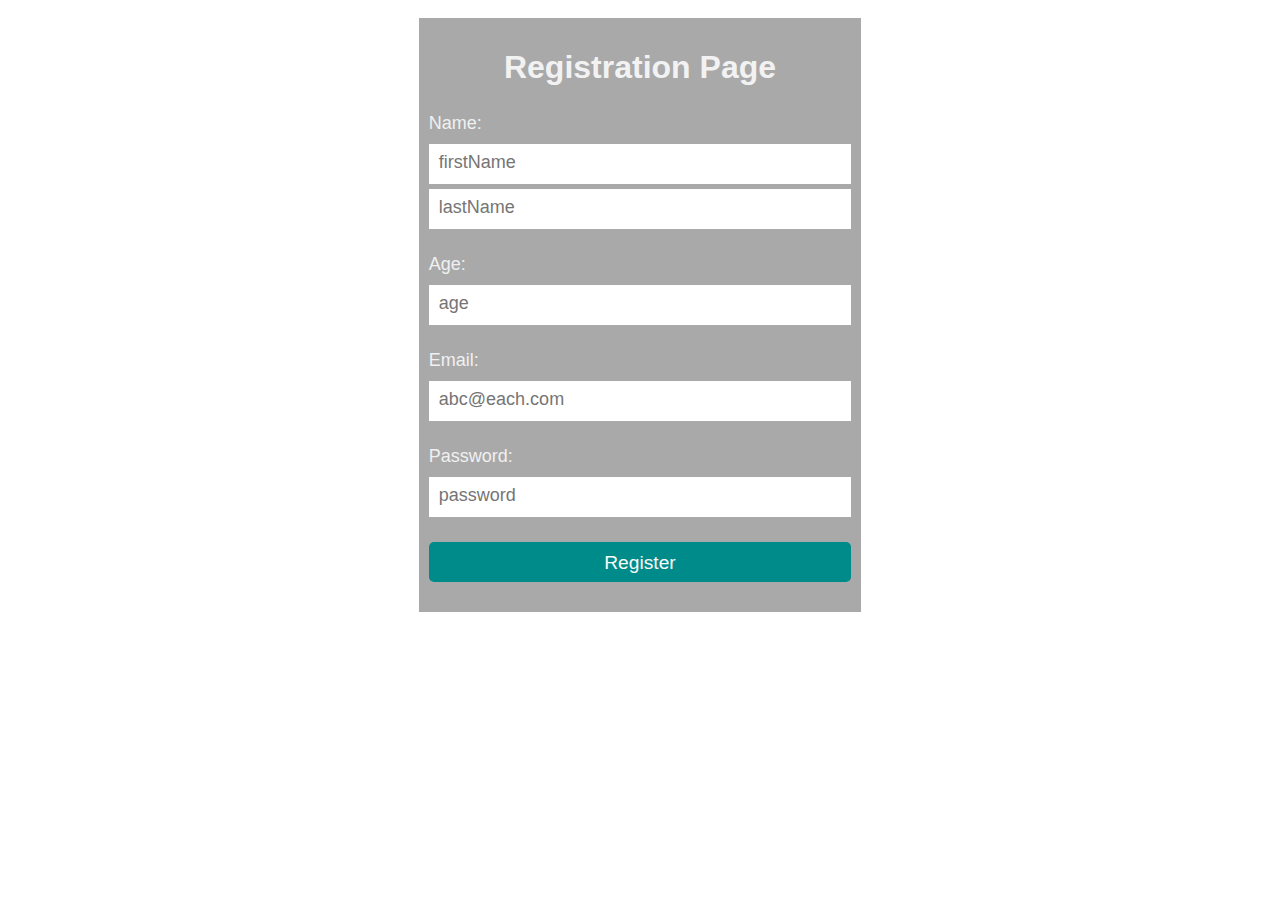
<file: formvalidation.html>
<!doctype html>
<html>
    <head>
         <!--meta tags for SEO-->
         <meta charset="utf-8">
         <meta name="description" content="FRONT-END DEVELOPER">
         <meta name="author" content="CHISOMMUORAH">
         <meta name="viewport" content="width=device-width, initial-scale=1, shrink-to-fit=no">
         <title>form validation</title>
         <link href="../css/formvalidation.css" rel="stylesheet" type="text/css">
    </head>
    <body>
        <div class="container">
            <form method="POST" name="form" onsubmit="return validated()">
                <fieldset>
                    <h1 class="head">Registration Page</h1>
                    <div class="label">Name:</div>
                    <input type="name" name="firstName" placeholder="firstName">
                    <div class="error_message" id="first_error">Please input your first Name</div>
                    <input type="name" name="lastName" placeholder="lastName">
                    <div class="error_message" id="last_error">Please input your last Name</div>
                    <br>
                    <div class="label">Age:</div>
                    <input type="number" max="40" min="16" placeholder="age" name="age"><br>
                    <div class="error_message" id="age_error">Please Select your Age</div>
                    <div class="label">Email:</div>
                    <input type="email" name="email" placeholder="abc@each.com">
                    <div class="error_message" id="email_error">Please fill in your Email</div>
                    <br>
                    <div class="label">Password:</div>
                    <input type="password" name="password" placeholder="password">
                    <div class="error_message" id="pass_error">Password must be more than five charaters</div>
                    <br>
                    <button type="submit">Register</button>
                </fieldset>
            </form>
        </div>

        <script src="../javascript/formvalidation.js"></script>
    </body>
</html>
</file>
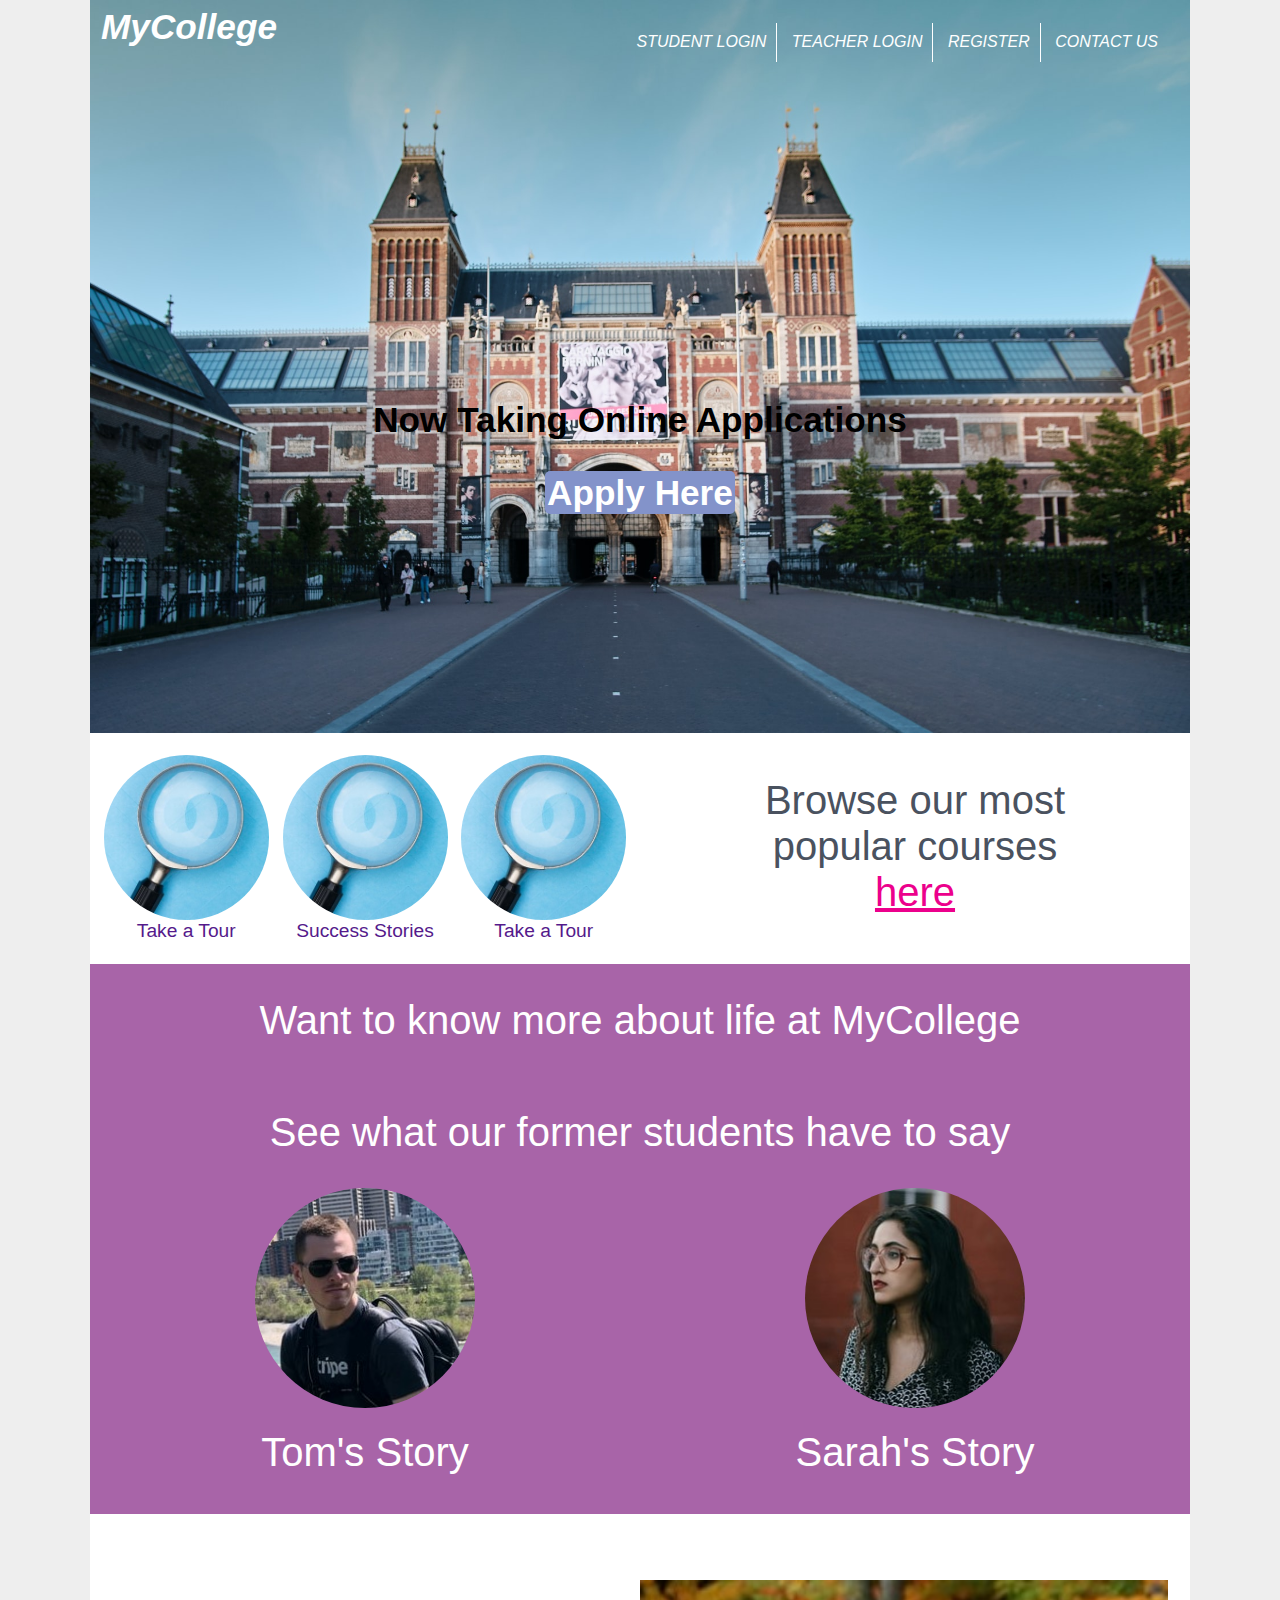
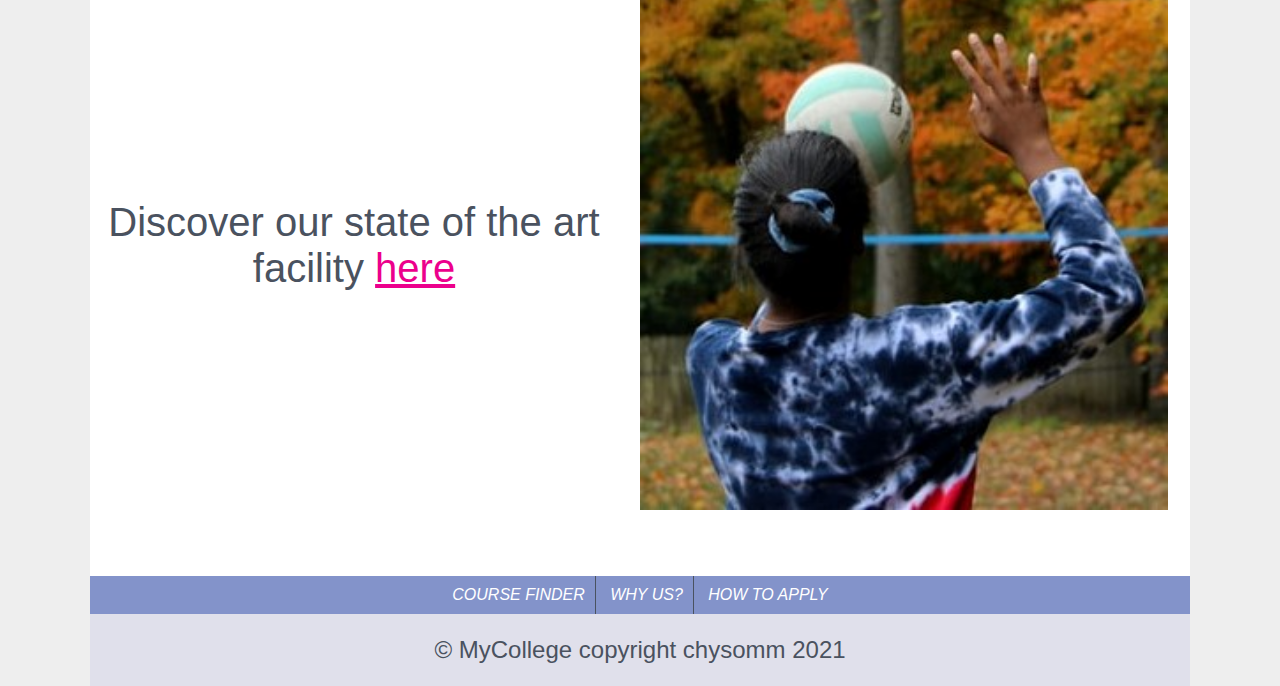
<file: myschool.html>
<!DOCTYPE html>
<html lang="en">
<head>
    
    <meta charset="UTF-8">
    <meta name="viewport" content="width=device-width, initial-scale=1.0">
    <title>MyCollege</title>
    <!--normalize css-->
    <link rel="stylesheet" href="../css/normalize.css" type="text/css">
    <!--custom css-->
    <link rel="stylesheet" href="../css/myschool.css" type="text/css">
    <!--html5shiv-->
    <script src="../javascript/html5shiv.js"></script>
    <!--picture fill-->
    <script src="../javascript/picturefill.min.js" async></script>
</head>

<body>
    
    <header>
        <picture>
            <source media="(min-width: 1100px)" 
                srcset="../images/frans-ruiter-4Z05EOjaETc-unsplash.jpg">
            <source media="(min-width: 900px)" 
            srcset="../images/ameer-basheer-Jn9dn8nN4C0-unsplash.jpg">
            <img src="../images/bharath-reddy-cxPEPUWNzHU-unsplash.jpg" alt="college image">
        </picture>

        <div id="logo">
            <p>MyCollege</p>
        </div>
        <p class="online">Now Taking Online Applications</p>
        <p id="apply-btn"><a href="">Apply Here</a></p>

        <nav>
            <ul>
                <li><a href="">STUDENT LOGIN</a></li>
                <li><a href="">TEACHER LOGIN</a></li>
                <li><a href="">REGISTER</a></li>
                <li><a href="">CONTACT US</a></li>
            </ul>
        </nav>

    </header>

    <main>

        <div class="row1-1">
            <div class="buttons"><a href=""><img class="rounded" src="../images/markus-winkler-afW1hht0NSs-unsplash.jpg" alt="">Take a Tour</a></div>
            <div class="buttons"><a href=""><img class="rounded" src="../images/markus-winkler-afW1hht0NSs-unsplash.jpg" alt="">Success Stories</a></div>
            <div class="buttons"><a href=""><img class="rounded" src="../images/markus-winkler-afW1hht0NSs-unsplash.jpg" alt="">Take a Tour</a></div>
        </div>
        <div class="row1-2">
            <p>Browse our most popular courses <span><a href="">here</a></span></p>
        </div>

        <div class="row2">
            <p>Want to know more about life at MyCollege</p>
            <p>See what our former students have to say</p>
            <div class="tom">
                <img class="rounded" src="../images/austin-paquette-mSkQfIST9jE-unsplash.jpg" alt="">
                <p>Tom's Story</p>
            </div>
            <div class="sarah">
                <img class="rounded" src="../images/tbel-abuseridze-OLZnDxDPv9s-unsplash.jpg" alt="">
                <p>Sarah's Story</p>
            </div>
        </div>

        <div class="row3">
            <div class="row3-1">
                <p>Discover our state of the art facility <span><a href="">here</a></span></p>
            
            <div class="row3-2">
                <img src="../images/imani-TziNc6KHTg4-unsplash.jpg" alt="">
            </div>
        </div>
        </div>
    </main>

    <footer>
        <nav>
            <ul>
                <li><a href="">COURSE FINDER</a></li>
                <li><a href="">WHY US?</a></li>
                <li><a href="">HOW TO APPLY</a></li>
            </ul>
        </nav>
        <P>&copy; MyCollege copyright chysomm 2021</P>
    </footer>

</body>

</html>
</file>
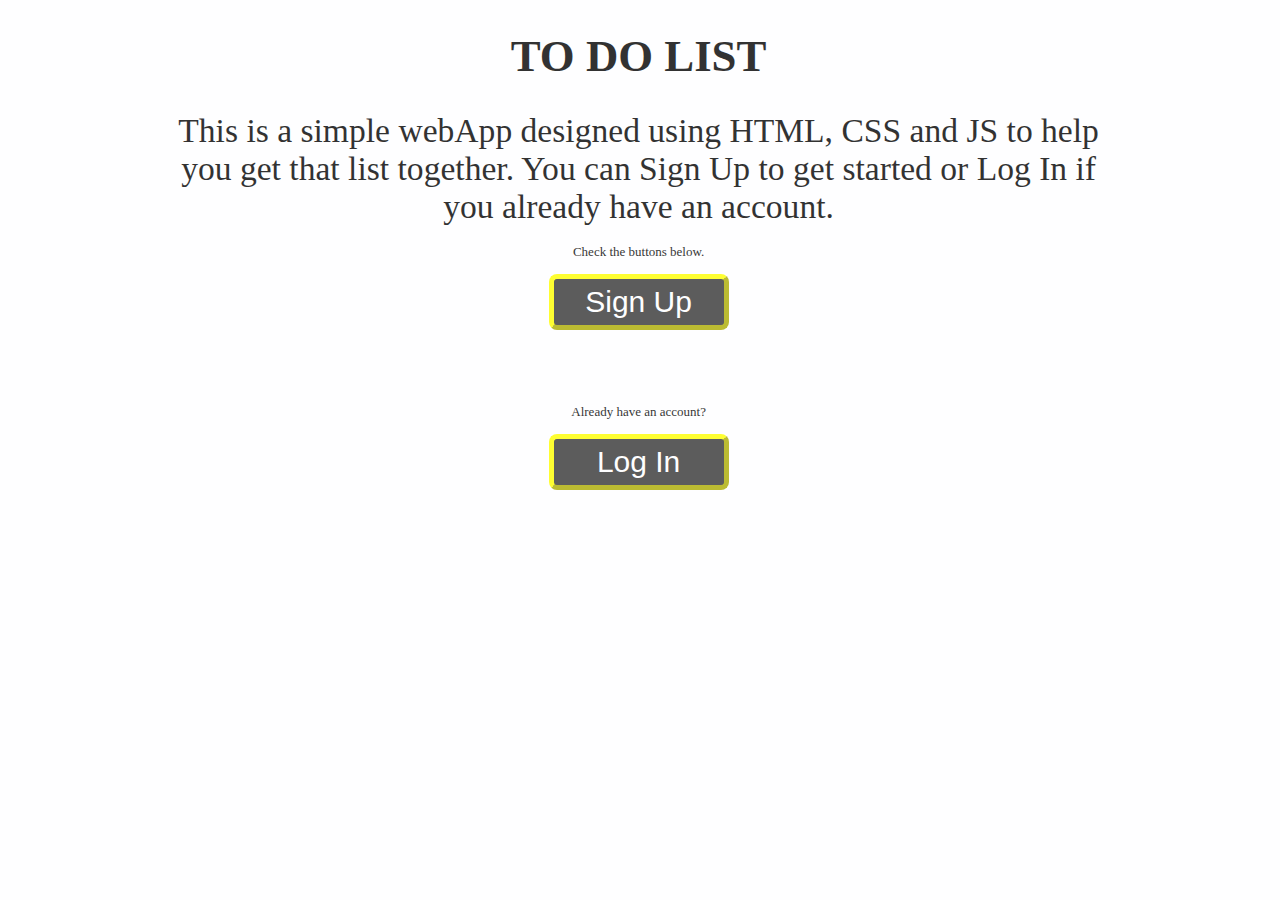
<file: to-do.html>
<!--------
created by chysomm---------
what do you want to do?""""""""
TO""""""""DO"""""""LIST""""""""


i am a learner, this is the first time trying to create something like this..        it might not be perfect if you are a pro but i promise to create something really awesome in the nearest future..        

this is a one page app.        every html needed for this app must be contained in this html document

about this app:
this is a to do list app.        users can add whatever the want to do in the app, tick them when done or delete them when not needed...

storage: all information would be stored on user's computers using local storage..        no server side or back-end     programming  would be done on this app..         it is fully a front-end app


-->
<!DOCTYPE html>

<html>
<head>
    <meta charset="UTF-8"> 
    <meta name="viewport"             content="width=device-width, initial-scale=1.0"> 
    <meta http-equiv="X-UA-Compatible" content="ie=edge"> 
    <title>To Do List</title>
    <link rel = "stylesheet" href = "https://cdnjs.cloudflare.com/ajax/libs/font-awesome/4.7.0/css/font-awesome.css">
    
    <link href = "../css/to-do.css" type = "text/css" rel = "stylesheet">
    <style>
     
    </style>
</head>
<body>

    <!--page loader to enable the page load well before executing -->
    <div id="pageloader" class="center" onload="loader()"></div>
    <article><!--
    <header>
        <section class="logo">Chysomm</section>
        <nav>
            <ol>
                <li><a href = "#">HOME</a></li>
                <li><a href ="#">Account Settings</a></li>
                <li><a href="#">Contact</a></li>
                <li><a href="#coverpage">LOG OUT</a></li>
            </ol>
        </nav>
        <div class = "menu-toggle"><i class = "fa fa-bars" aria-hidden = "true"></i></div>
        
    </header>
    <br><br>-->
    <!-- first page of the app -->
    <div id="coverpage">
    <h1>TO DO LIST</h1> 
        
        <p>
                This is a simple webApp designed using HTML, CSS and JS to help you get that list together. You can Sign Up to get started or Log In if you already have an account. <br><small>Check the buttons below.</small>
        </p>
            
        <!-- button leading to the signup form -->    
        <button id="signup" class = "button">Sign Up</button>
            <br>
            <br>
        <p><small>Already have an account?</small></p>
        
        <!--button that leads to the login form, someone can login to this app if they've registered before on the same device -->
        <button id = "signin" class = "button">Log In</button>
            <br>
    </div>
    
    <!-- form1 is the first form of the page where users inputs their details and register on the app -->
    <div id="form1">
    <form>
            <fieldset>
            <legend>  <i class="fa fa-user-circle" aria-hidden="true"></i>
            </legend>
            <h4>REGISTRATION FORM</h4>
            <input type="text" placeholder="first name" required class="input" id="firstname" name = "firstname" autofocus/><br>
            
            <input type="text" placeholder="last name" class="input" id="lastname" name = "lastname" required autofocus/><br>
            
            <input type="email" placeholder="email" required class="input" id="email" name = "email" autofocus/><br>
            
            <input type="password" placeholder="password" required class="input" id="password" name = "password" autofocus/><br>
            <input type="checkbox" id = "checkbox" required>I agree to the terms of use.
            <br>
            <button class="submit" id="signupform"> Sign Up </button>
                
            </fieldset>
        </form>
    </div>
    
    <!-- form2 is the second and last form of the app and its for logging in to the app  -->
    <div id = "form2">
    <form method"POST" action"#">
            <fieldset>
            <legend>
                <i class="fa fa-user-circle" aria-hidden="true"></i>
            </legend>
            <h4>LOG IN</h4>
            <input type="email" placeholder="registered email" required class="input" name = "email" autofocus/><br>
            <input type="password" placeholder="password" required class="input" name = "password" autofocus/><br>
            <button class="submit" id="loginbutton"> Log In </button>
            </fieldset>
        </form>
        <!-- hyperlink that leads to the signup form on the same page -->
        <p><small>Don't have an account? <a href="#form1">Click here</a> to sign up</small></p>
    </div>
    
    <!--dashboard of the app which shows after user logs in -->
    <article id="dashboard">  
     <!-- where the to do list resides -->
    <div class= "todoContainer">
        <div class = "todo_Header">
            <h1>MY TO DO APP</h1>
            <input type="text" id="the_input" placeholder = "what you want to do.......">
            <button class = "create_button" id = "create_button">Create To Do </button>
        </div>
        <div id ="ulDiv">
        <ul id= "ul_forToDo">
            
        </ul></div>
    </div>
    </article>
    </article>
    
    <script src = "../javascript/to-do.js">
    </script>        
</body>
<!-- created by chysomm for learning and improvement -->
</html>
</file>
<file: css/formvalidation.css>
*{
    box-sizing: border-box;
    border: none;
}
body{
    display: flex;
    justify-content: center;
    align-items: center;
    font-family: sans-serif;
}
.label{
    color: #f0f0f0;
    padding: 5px 20px 5px 0;
    margin: 15px 0 5px 0;
    height: auto;
    border-radius: 5px;
    font-size: large;
}
button{
    background-color: darkcyan;
    color: #f9faf8;
    outline: none;
    border-radius: 5px;
    border: none;
    padding: 10px;
    margin: 20px auto;
    width: 100%;
    cursor: pointer;
    height: 40px;
    font-size: larger;
}
button:hover{
    color: darkcyan;
    background-color: #f1f1f1;
}
.container{
    width: 50%;
    margin: 10px auto;
    position: relative;
    height: auto;
}
@media(max-width:500px){
    .container{
        width:100%;
        margin: 10px auto;
    }
    fieldset{
        width:95%;
        margin: 0 auto;
    }
}
.head{
    color: #f2f2f2;
    justify-self: center;
    text-align: center;
}
input{
    width: 100%;
    height: 40px;
    margin-bottom: 5px;
    margin-right: 0;
    outline: none;
    border: none;
    padding: 5px;
}
input::placeholder{
    font-size: large;
    padding: 5px;
}
fieldset{
    width: 70%;
    margin: 0 auto;
    background-color: #a9a9a9;
    padding: 10px;
}
@media(max-width:500px){
    
}
.error_message{
    margin-top: 5px;
    color: #c62828;
    background-color: rgba(255,0,0,0.2);
    padding: 8px;
    font-size: 17px;
    text-align: center;
    border-radius: 5px;
    border: 1px solid #EF9A9A;
    display: none;
}
</file>
<file: css/myschool.css>
/* mobile first */

html{
    background-color: #eee;
}
body{
    margin: 0 auto;
    width: 100%;
    background-color: white;
    font-family: Arial, Helvetica, sans-serif;
}
img{
    width: 100%;
    display: block;
}
p{
    color: #4a525f;
    margin: 0;
}
#logo p {
    display: block;
    position: absolute;
    top: 1%;
    color: white;
    font-size: 2.2em;
    font-style: italic;
    font-weight: bold;
    width: 100%;
    text-align: center;
}

/* TOP MENU */
ul {
    width: 100%;
    padding: 0;
    list-style: none !important;
}
li {
    text-align: center;
    padding: 5px;
    background-color: #4a525f;
    font-style: italic;
    border-bottom: 2px solid white;
}
li, li a {
    text-decoration: none;
    color: white;
}
li:hover, li a:hover{
    background-color: #393535;
}

/* TOP MENU END */
header {
    position: relative;

}
header p {
    position: absolute;
    bottom: 60%;
    width: 100%;
    text-align: center;
    color: white;
    font-size: 1.6em;
}

#apply-btn {
    bottom: 50%;
}
#apply-btn a {
    padding: 2px;
    text-decoration: none;
    background-color: #8393ca;
    color: white;
    border-radius: 5px;
}

#apply-btn a:hover {
    background-color: #3e486a;
}

.row1-1{
    width: 100%;
    float: left;
    margin-bottom: 2%;
}
.buttons {
    width: 30%;
    float: left;
    padding-left: 2.5%;
    text-align: center;
}
.buttons a {
    text-decoration: none;
}
.row1-2 {
    width: 100%;
    background-color: #e0e0eb;
    font-size: 1.6em;
    text-align: center;
    padding: 4% 0;
    display: inline-block;
}
.row2 {
    background-color: #a864a8;
    display: inline-block;
    width: 100%;
    text-align: center;
}
.row2 img {
    width: 40%;
    display: inline-block;
    min-width: 35%;
}

.row2 p {
    font-size: 1.4em;
    padding: 3% 0;
    color: white;
}
.row3-1 {
    display: inline-block;
    width: 100%;
    background-color: #e0e0eb;
    font-size: 1.6em;
    text-align: center;
    padding: 4% 0;
}
span a {
    text-decoration: underline;
    color: #ec008c;
}
footer p {
    text-align: center;
    padding-bottom: 2%;
    background-color: white;
}
.rounded{
    border-radius: 50%;
}
.online {
    color: #b81978;
}

/* width of device > 600px */
@media screen and (min-width: 600px) {
/* top menu */

header ul {
    position: absolute;
    top: 8%;
    text-align: center;
    background-color: white;
}
header li, header li a {
    display: inline-block;
    background-color: transparent;
    border-bottom: none;
    color: #4a525f;
    padding: 5px;
}
header li {
    border-right: 1px solid #4a525f;
}
header li:last-child {
    border-right: none;
}
header li:hover, header li a:hover {
    background-color: #d8cccc;
}

/* top menu end */
header p {
    bottom: 40%;
    font-size: 2em;
}
#apply-btn {
    bottom: 30%;
}

.row1-1 {
    width: 50%;
    margin-top: 2%;
}
.row1-2 {
    display: flex;
    width: 50%;
    justify-content: center;
    align-items: center;
    background-color: white;
}
.row1-2 p {
    max-width: 60%;
}
.row2 p {
    font-size: 2em;
}
.sarah, .tom{
    width: 50%;
    float: left;
    padding-bottom: 2%;
}
.row3-1 {
    display: flex;
    justify-content: center;
    align-items: center;
    background-color: white;
}
.row3-1 p {
    max-width: 60%;
    flex: 1;
}
.row3-2 {
    flex: 1;
    padding: 2%;
}

/* footer menu */
footer ul {
    text-align: center;
    background-color: #8393ca;
    margin: 0;
}
footer li, footer li a {
    display: inline-block;
    background-color: transparent;border-bottom: none;
    padding: 5px;
}
footer li{
    border-right : 1px solid #4a525f;
}
footer li:last-child{
    border-right: none;
}

footer li:hover, footer li a:hover {
    background-color: #3e486a;
}

footer p {
    padding-top: 2%;
    background-color: #e0e0eb;
    font-size: 1.2em;
}
}

/* width of device > 900px */
@media screen and (min-width:900px) {

    body {
        max-width: 1100px;
    }
    header ul {
        max-width: 1100px;
        background-color: transparent;
        text-align: right;
        top: 1%;
        right: 2%;
    }
    .online {
        color: white;
    }
    header li, header li a {
        display: inline-block;
        background-color: transparent;
        border-bottom: none;
        color: white;
        padding: 5px;
    }
    header li {
        border-right: 1px solid white;
    }
    header p {
        font-size: 2.2em;
        font-weight: bold;
        max-width: 1100px;
    }
    #logo p {
        text-align: left;
        padding-left: 1%;
    }
    .row1-1 {
        font-size: 1.2rem;
    }
    .row1-2, .row2 p, .row3-1 {
        font-size: 2.5em;
    }
    footer p {
        font-size: 1.5em;
    }

}

@media screen and (min-width:1100px){
   
    .online {
        color: black;
    }
}
</file>
<file: css/to-do.css>
/*general styles for elements that dont have special styles on this document*/
body {
    text-align:center;
    font-size:20px;
    display:block;
    align-items:center;
    font-family:times new roman;
    opacity:0.8;
    background-color:#fefeff;
       position:relative;
       max-width:100%;
       margin:0;
       justify-content:center;
       min-width:300px;
}
*{
    box-sizing:border-box;
}

/*button here is basically for the buttons that lead the user to either the login or signup forms.. i would style the submit buttons for the forms seperately*/
.button{
    font-size:30px;
    border: 1px solid black;
    border-radius:8px;
    margin-top:0;
    padding:6px 20px;
    color:white;
    background-color:#343434;
    margin-bottom:20px;
    width:180px;
    border:5px outset yellow;
}
#signin:hover{
    background-color:#25fe95;
}
#signup:hover{
    background-color:#ff5006;
}
small{
    font-size:13px;
}
h4{
    padding:0;
    margin:5px 5px 0 5px;
}

/*submit buttons for the two forms*/
.submit{
    margin:20px auto auto auto;
    padding:5px 10px;
    width:300px;
    background-color:#ee2233;
    border:3px outset red;
}

/*styles for the input fields*/
.input{
    width:300px;
    height:50px;
    font-size:25px;
    background-color:inherit;
    color:#155142;
    margin:10px 4px 0px;
    border:none;
    padding:10px;
    border-radius:4px;
    border-bottom:3px solid #44bb77;
    outline:none;
}
input:click{
    border: 1px solid rgb(d,f,c,.2);
}
.input:hover{
    border-bottom: 2px solid red
}
#checkbox{
    margin:15px auto;
}
.submit:hover{
    background-color:#333333;
}
#signupform:hover{
    background-color:#333433;
}

/*styles for fieldset which contains other elements of the forms*/
fieldset{
    border:none;
    padding: auto auto;
    margin:10px auto auto auto;
    background-color:#ececec;
    max-width:100%;
}

/*title for the fieldset or basically the forms*/
legend{
    font-weight:bolder;
    font-size:70px;
}

/*for the signout button incase some user doesnt want to be logged in anymore*/

article{
    margin-bottom:10px;
}

/*i removed the underline of the hyperlink and added a light blue colour to easily identify the texts as links*/
a{
    color:#46a;
    text-decoration:none;
}

/*i dont want my horizontal lines not covering the whole width of the browser*/
hr{
    width:100%;
    margin:0;
}

/*i intend to let users change whatever they can in the settings of this app*/
#settings{
    margin:auto auto auto 0;
    font-size:15px;
    color:#4e8;
    float:left;
}

/*i dont want my app messing around, so i have the page loader to help keep the app in check till everything is fully loaded and ready to execute*/


/*animation for the page loader*/
@keyframes spin{
    100%{
        transform: rotate (360deg);
    }
}
#pageloader{
    border:12px solid #f3f3f3;
    border-radius:50%;
    border-top:12px solid #444444;
    width:70px;
    height:70px;
    animation: spin 3s linear infinite;
    display:none;
}
 /*to style the page loader*/
.center { 
    position: absolute; 
    top: 0; 
    bottom: 0; 
    left: 0; 
    right: 0; 
    margin: auto; 
} 

header{
    width:100%;
    background-color:#232425;
    box-sizing:border-box;
    position:absolute;
    top:0;
}
header .logo{
    color:#fee;
    height:50px;
    font-size:22px;
    float:left;
    font-weight:bold;
    font-family:cursive;
}
header nav{
    float:right;
}
header nav ol{
    margin:0;
    padding:0;
    display:flex;
}
header nav ol li{
    list-style-type:none;
}
header nav ol li a{
    line-height:40px;
    height:40px;
    padding: 0 20px;
    color:#fcc;
    text-decoration:none;
    font-size:20px;
}
header nav ol li a:hover{
    color:#99cc99;
    background:#2196f3;
}
.menu-toggle{
    float:right;
    color:#eee;
    line-height:50px;
    font-size:26px;
    cursor:pointer;
    display:none;
}


/*this is a one page app. there are no hyperlinks leading to other pages so in need to hide some elements and call them with javascript when they are needed*/
#form1{
    display:none;
}
#form2{
    display:none;
}

/*the user's house on this app.. whatever the user wants to add or change would be here*/
#dashboard{
    display:none;
    margin:auto;
}

/*styling the todolist*/
.todoContainer{
    margin:10px auto 50px auto;
}
/*header of the todo list*/
.todo_Header{
    background-color:#ff3c2f;
    padding:20px 20px;
    color: white;
}

/*after an item has being added to the list, it has no business on the header anymore so i want the item gone */
.todo_Header:after{
    content:'';
    display:table;
    clear:both;
}
 /* unordered list for the items that would be added by the users */
ul{
    margin:0;
    padding:o;
}
/*style for the list items that would be added by the app users*/
ul li{
    position:relative;
    background-color:#cecece;
    list-style-type:none;
    cursor:pointer;
    padding: 10px 6px 10px 30px;
    transition:0.3s;
    text-align:left;
    margin: 0 0 0 0;
    margin-left:0;
    
    /*making list unselectable*/
    
    -webkit-user-select:none;
    -moz-user-select:none;
    -ms-user-select:none;
    -user-select:none;
    
}

/* changing the background of all odd items */
ul li:nth-child(odd){
    background-color:#f6f9f3;
}

/*the checked class is for completed events. the event ticks good and is cancelled.. it can be unchecked too.. if you want to permanently delete something from the list, then click on the close which is the X on red background*/
ul li.checked{
    background-color:#29a78b;
    color:#fefafe;
    text-decoration:line-through;
    
}

/*before item is checked */
ul li.checked::before{
    content:'';
    position:absolute;
    border:1px solid white;
    border-width: 0 2px 2px 0;
    top:10px;
    left:5px;
    transform:rotate(45deg);
    height:25px;
    width:20px;
    margin: 0 10px auto auto;
}


ul li:hover{
    background-color:#d7d744;
}

/*would introduce this class using javascript
it is used to permanently delete an item from the list */
.close{
    position:absolute;
    right:0;
    top:0;
    padding: 10px 15px;
    background-color:#fa3414;
}

.close:hover{
    background-color:#f43c2f;
}

/*what ever the input is would be saved as a todo */
#the_input{
    width:60%;
    padding:10px;
    float:left;
    font-size:15px;
    border:none;
    margin:0;
}

/* this button adds items to the list upon click */
.create_button{
    padding: 10px;
    width:40%;
    color:#fbfbfb;
    float:left;
    cursor:pointer;
    transition:0.4s;
    font-size:15px;
    background-color:#5555ac;
}

.create_button:hover{
    background-color:#ccc;
    color:#010201;
}


/*for responsiveness! but i wont do much here for now because am creating this app for laptops*/
@media screen and (min-width:751px){
    body{
        font-size:140%;
        justify-content:center;
        width: 99%;
        margin:5px;
        padding:0;
    }
    fieldset{
        max-width : 100%;
        height:auto;
        justify-content:center;
        margin:30px 190px;
        font-size:120%;
        align-items: center;
        padding:0;
    }
    hr{
        width:100%
    }
    p{
        margin:10px 170px;
        font-size:150%;
    }
    
}
.show{
    display:block;
}
.hide{
    display: none;
}
@media(max-width:991px){
    header{
        padding: 0 20px;
    }
    .menu-toggle{
        display:block;
    }
    header nav{
        display:none;
        position:absolute;
        width:100%;
        height:calc(100vh - 50px);
        top:50px;
        left:0;
        transition:0.5s;
        background:#342;
    }
    header nav ol{
        display:block;
        text-align:center;
    }
    header nav ol li a{
        border-bottom: 1px solid rgba(0,0,0,.2);
    }
    
}
</file>
